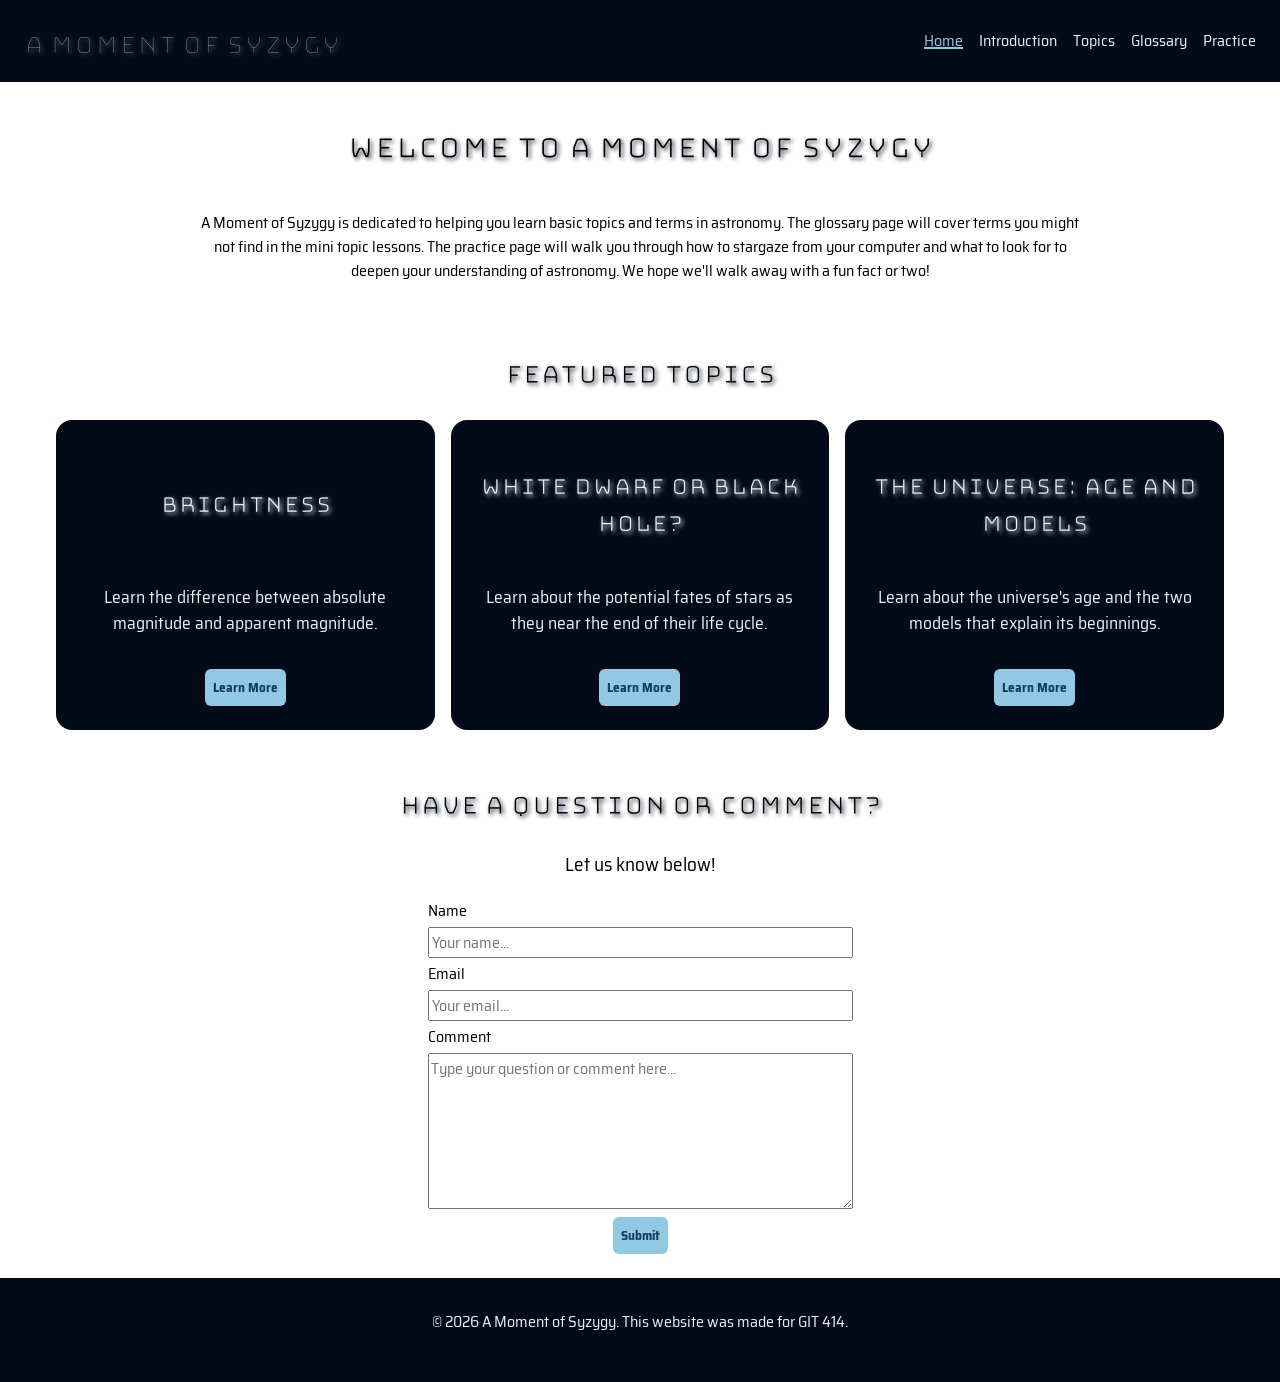
<file: index.html>
<html lang="en">
    <head>
        <title></title>

        <meta charset="UTF-8">
        <meta name="viewport" content="width=device-width, initial-scale=1.0">
        <meta name="description" content="">

        <link rel="stylesheet" href="styles.css">
    </head>

    <body>
        <header>
            <a href="#" class="nav-title">A Moment of Syzygy</a>
            <nav aria-label="Main navigation">
                <ul class="nav-list">
                    <li><a href="#" class="current-page">Home</a></li>
                    <li><a href="introduction.html">Introduction</a></li>
                    <li><a href="topics.html">Topics</a></li>
                    <li><a href="glossary.html">Glossary</a></li>
                    <li><a href="practice.html">Practice</a></li>
                </ul>
            </nav>
        </header>

        <main>
            <section class="container">
                <h1>Welcome to A Moment of Syzygy</h1>
                <p class="extra-margin">A Moment of Syzygy is dedicated to helping you learn basic topics
                and terms in astronomy. The glossary page will cover terms you might 
                not find in the mini topic lessons. The practice page will walk you 
                through how to stargaze from your computer and what to look for to 
                deepen your understanding of astronomy. We hope we'll walk away with 
                a fun fact or two!
                </p>
            </section>

            <section class="container">
                <h2>Featured Topics</h2>

                <div class="card-container">
                    <section class="featured-card">
                        <h3>Brightness</h3>
                        <p>Learn the difference between absolute magnitude and apparent magnitude.</p>
                        <a href="topics.html#brightness"><button class="button">Learn More</button></a>
                    </section>
                        
                    <section class="featured-card">
                        <h3>White Dwarf or Black Hole?</h3>
                        <p>Learn about the potential fates of stars as they near the end of their life cycle.</p>
                        <a href="topics.html#white-dwarf"><button class="button">Learn More</button></a>
                    </section>
                        
                    <section class="featured-card">
                        <h3>The Universe: Age and Models</h3>
                        <p>Learn about the universe's age and the two models that explain its beginnings.</p>
                        <a href="topics.html#universe"><button class="button">Learn More</button></a>
                    </section>
                </div>
            </section>

            <section class="container">
                <h2>Have a Question or Comment?</h2>
                <p class="larger-base-text">Let us know below!</p> 
                <form id="user-comment" class="comment-form">
                    <label for="name">Name</label>
                    <input type="text" id="name" name="name" placeholder="Your name..." class="form-field">

                    <label for="email">Email</label>
                    <input type="email" id="email" name="email" placeholder="Your email..." class="form-field">

                    <label for="comment">Comment</label>
                    <textarea id="comment" name="comment" rows="6" cols="50" placeholder="Type your question or comment here..." class="form-field"></textarea>
                </form>

                <button type="submit" form="user-comment" class="button submit">Submit</button>
            </section>
        </main>

        <footer>
            <p>&copy 2026 A Moment of Syzygy. This website was made for GIT 414.</p>
        </footer>
    </body>
</html>
</file>
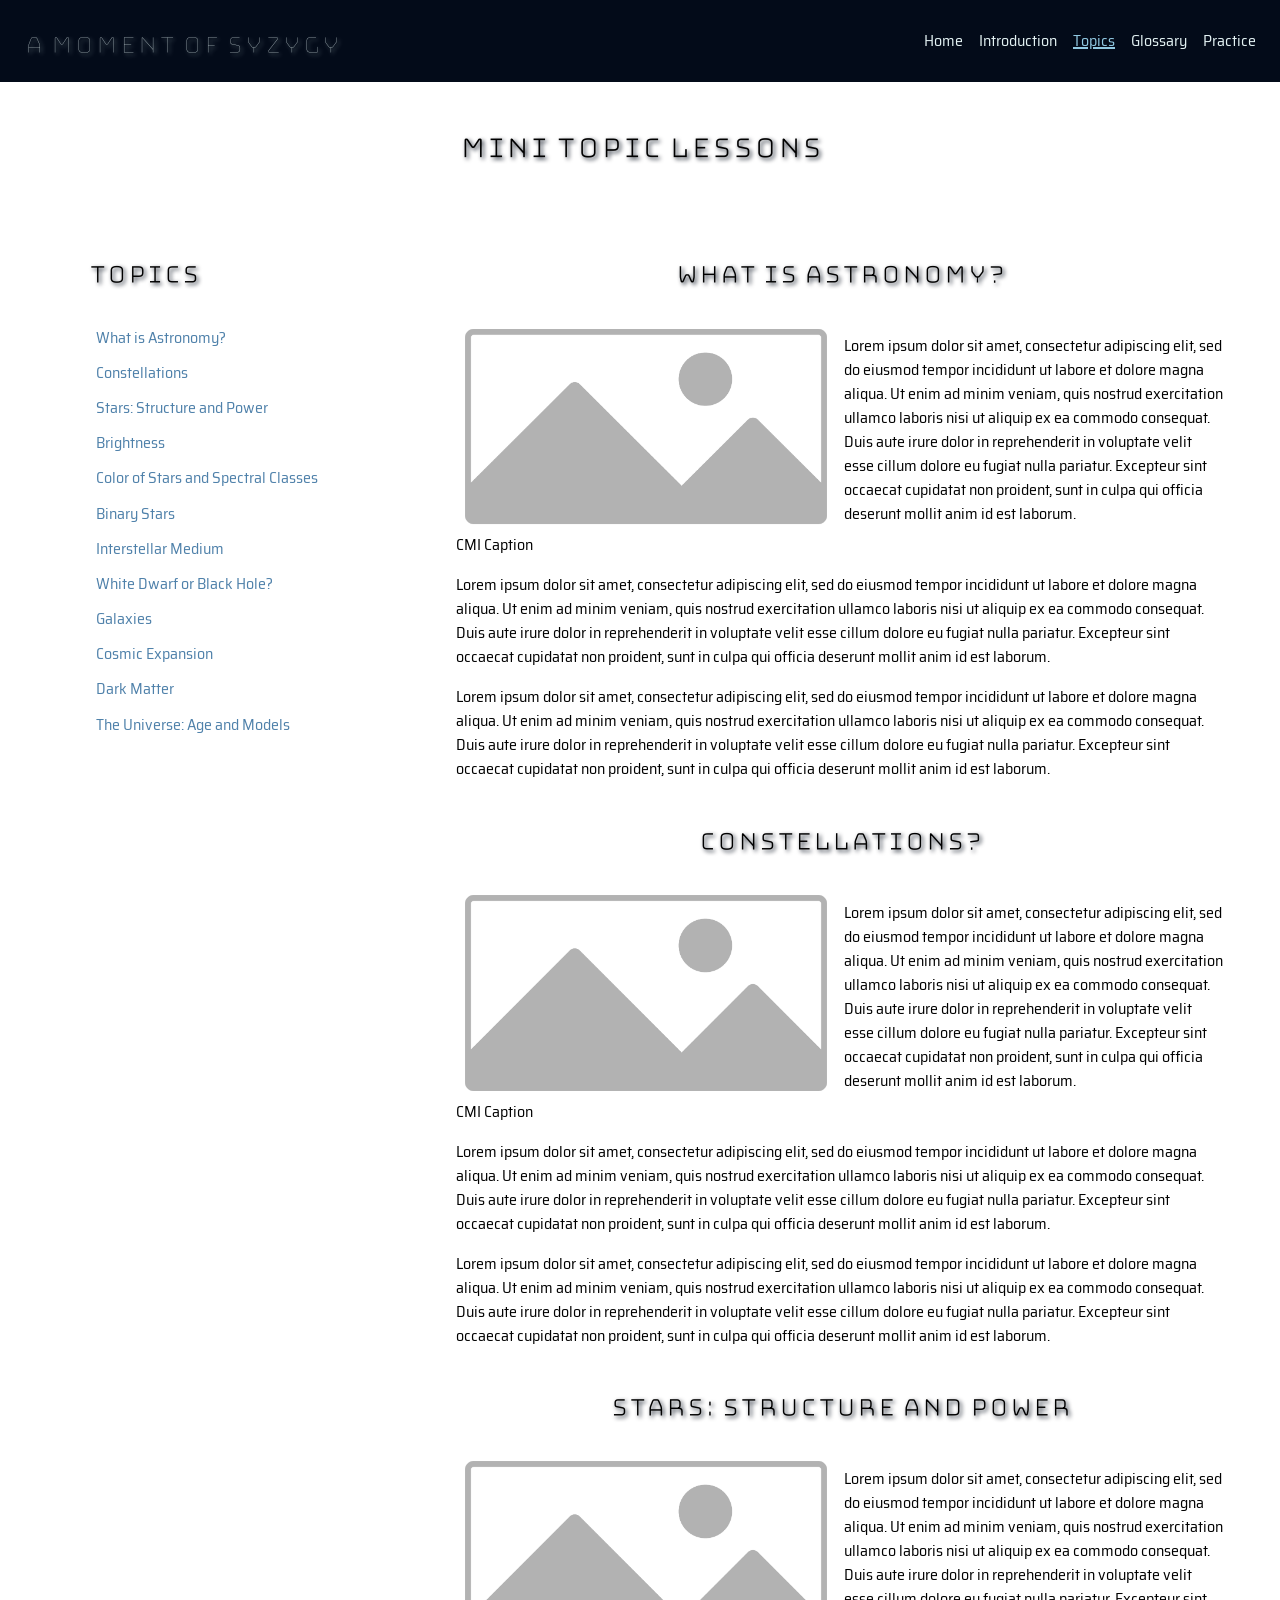
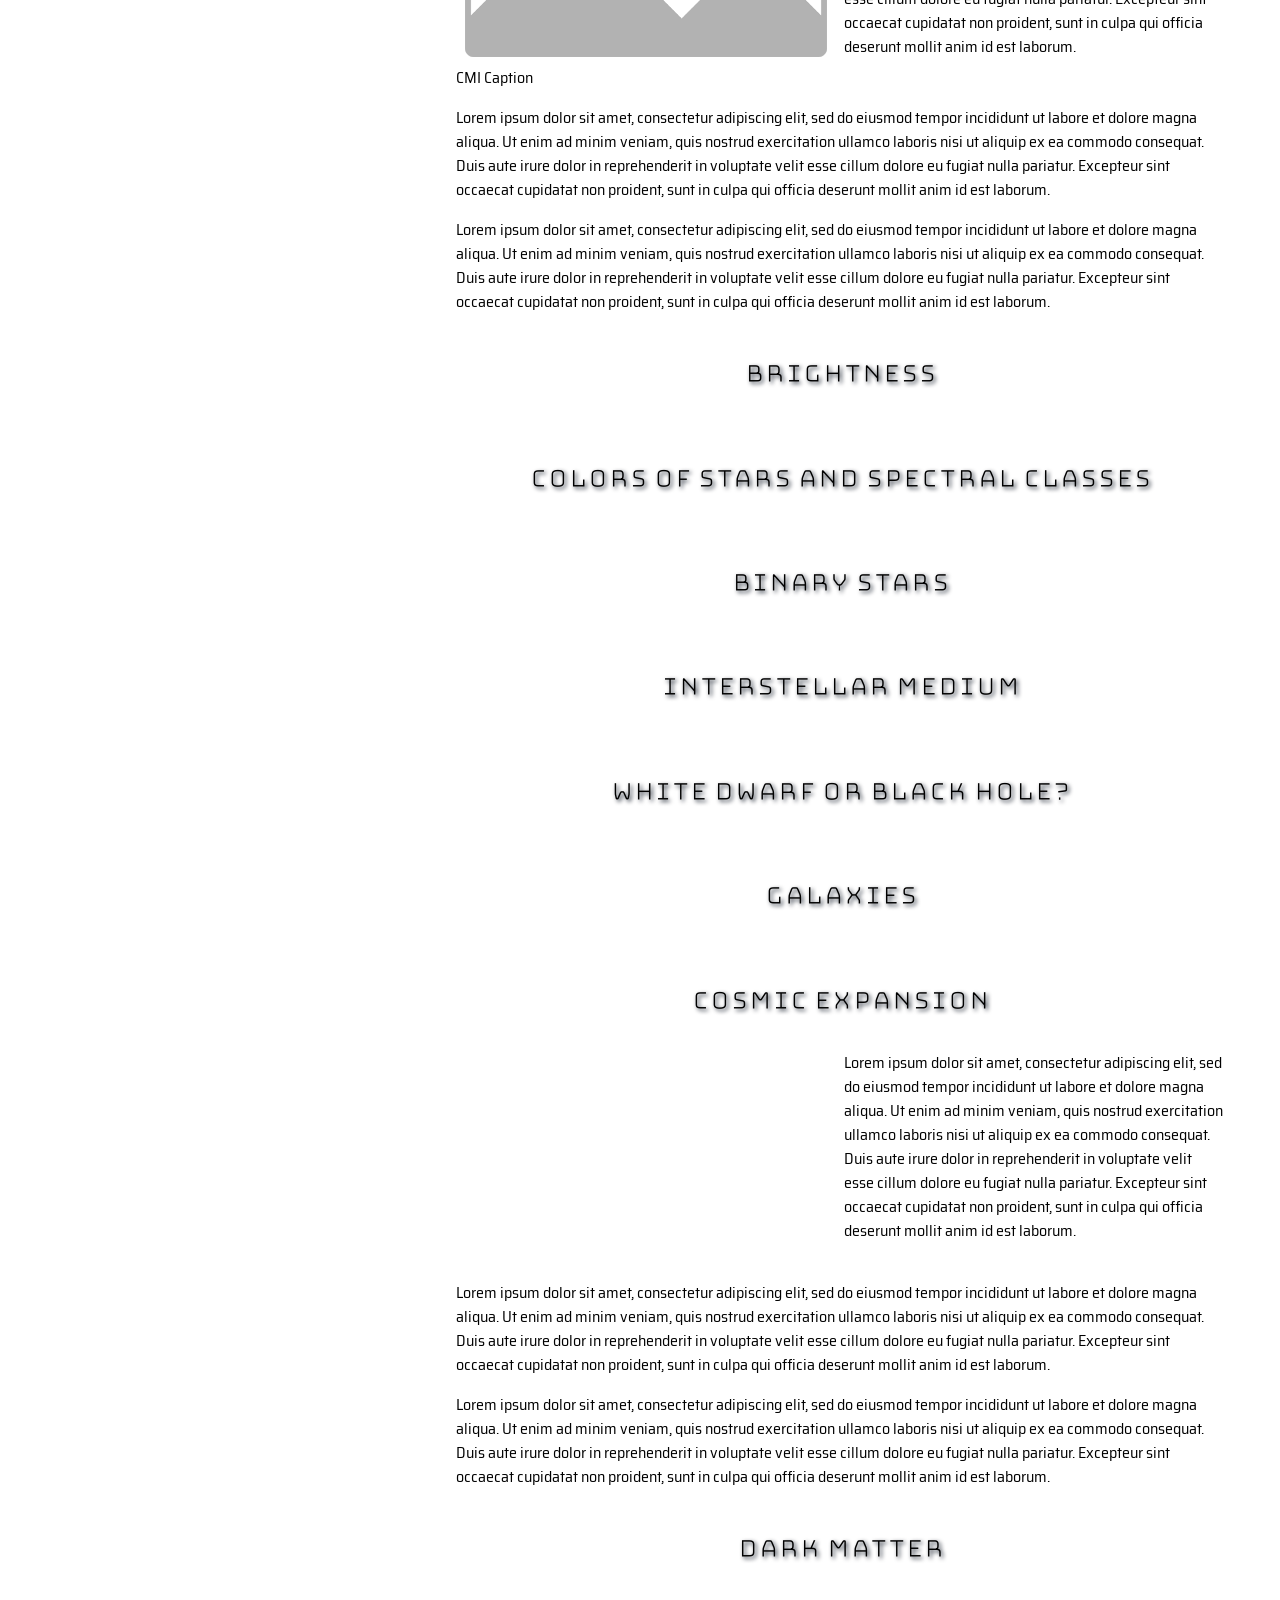
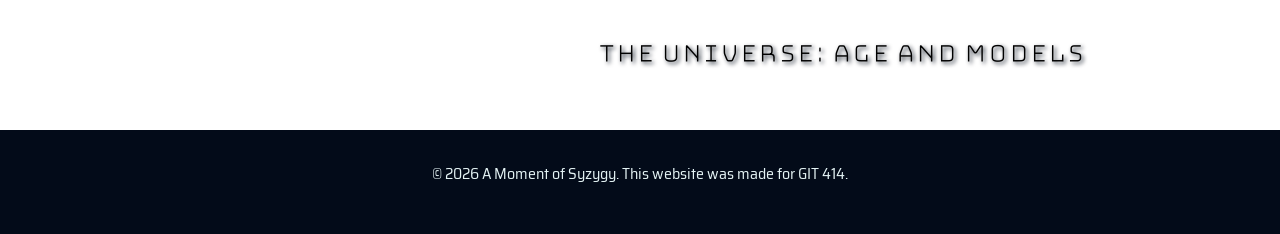
<file: topics.html>
<html lang="en">
    <head>
        <title></title>

        <meta charset="UTF-8">
        <meta name="viewport" content="width=device-width, initial-scale=1.0">
        <meta name="description" content="">

        <link rel="stylesheet" href="styles.css">
    </head>

    <body>
        <header>
            <a href="#" class="nav-title">A Moment of Syzygy</a>
            <nav aria-label="Main navigation">
                <ul class="nav-list">
                    <li><a href="index.html">Home</a></li>
                    <li><a href="introduction.html">Introduction</a></li>
                    <li><a href="topics.html" class="current-page">Topics</a></li>
                    <li><a href="glossary.html">Glossary</a></li>
                    <li><a href="practice.html">Practice</a></li>
                </ul>
            </nav>
        </header>

        <main>
            <section class="container">
                <h1>Mini Topic Lessons</h1>
            </section>

            <div class="main-grid container">
                <aside>
                    <section class="aside-nav text-left">
                    <h2>Topics</h2>
                    <ul class="aside-nav-list">
                        <li><a href="#what-is-astronomy">What is Astronomy?</a></li>
                        <li><a href="#constellations">Constellations</a></li>
                        <li><a href="#stars">Stars: Structure and Power</a></li>
                        <li><a href="#brightness">Brightness</a></li>
                        <li><a href="#colors-of-stars">Color of Stars and Spectral Classes</a></li>
                        <li><a href="#binary-stars">Binary Stars</a></li>
                        <li><a href="#interstellar-medium">Interstellar Medium</a></li>
                        <li><a href="#white-dwarf">White Dwarf or Black Hole?</a></li>
                        <li><a href="#galaxies">Galaxies</a></li>
                        <li><a href="#comsic-expansion">Cosmic Expansion</a></li>
                        <li><a href="#dark-matter">Dark Matter</a></li>
                        <li><a href="#universe">The Universe: Age and Models</a></li>
                    </ul>
                    </section>
                </aside>

                <div>
                    <section id="what-is-astronomy">
                        <h2>What is Astronomy?</h2>
                        <div class="media-object">
                            <div class="media-figure">
                                <img src="images/placeholder.jpeg" alt="simple placeholder">
                                <caption>CMI Caption</caption>
                            </div>
                            
                            <p class="text-left">
                                Lorem ipsum dolor sit amet, consectetur adipiscing elit, sed do eiusmod 
                                tempor incididunt ut labore et dolore magna aliqua. Ut enim ad minim 
                                veniam, quis nostrud exercitation ullamco laboris nisi ut aliquip ex ea 
                                commodo consequat. Duis aute irure dolor in reprehenderit in voluptate 
                                velit esse cillum dolore eu fugiat nulla pariatur. Excepteur sint 
                                occaecat cupidatat non proident, sunt in culpa qui officia deserunt 
                                mollit anim id est laborum.
                            </p>
                        </div>
                        <p class="text-left">
                            Lorem ipsum dolor sit amet, consectetur adipiscing elit, sed do eiusmod 
                            tempor incididunt ut labore et dolore magna aliqua. Ut enim ad minim 
                            veniam, quis nostrud exercitation ullamco laboris nisi ut aliquip ex ea 
                            commodo consequat. Duis aute irure dolor in reprehenderit in voluptate 
                            velit esse cillum dolore eu fugiat nulla pariatur. Excepteur sint 
                            occaecat cupidatat non proident, sunt in culpa qui officia deserunt 
                            mollit anim id est laborum.
                        </p>
                        <p class="text-left">
                            Lorem ipsum dolor sit amet, consectetur adipiscing elit, sed do eiusmod 
                            tempor incididunt ut labore et dolore magna aliqua. Ut enim ad minim 
                            veniam, quis nostrud exercitation ullamco laboris nisi ut aliquip ex ea 
                            commodo consequat. Duis aute irure dolor in reprehenderit in voluptate 
                            velit esse cillum dolore eu fugiat nulla pariatur. Excepteur sint 
                            occaecat cupidatat non proident, sunt in culpa qui officia deserunt 
                            mollit anim id est laborum.
                        </p>
                    </section>

                    <section id="constellations">
                        <h2>Constellations?</h2>
                        <div class="media-object">
                            <div class="media-figure">
                                <img src="images/placeholder.jpeg" alt="simple placeholder">
                                <caption>CMI Caption</caption>
                            </div>
                            
                            <p class="text-left">
                                Lorem ipsum dolor sit amet, consectetur adipiscing elit, sed do eiusmod 
                                tempor incididunt ut labore et dolore magna aliqua. Ut enim ad minim 
                                veniam, quis nostrud exercitation ullamco laboris nisi ut aliquip ex ea 
                                commodo consequat. Duis aute irure dolor in reprehenderit in voluptate 
                                velit esse cillum dolore eu fugiat nulla pariatur. Excepteur sint 
                                occaecat cupidatat non proident, sunt in culpa qui officia deserunt 
                                mollit anim id est laborum.
                            </p>
                        </div>
                        <p class="text-left">
                            Lorem ipsum dolor sit amet, consectetur adipiscing elit, sed do eiusmod 
                            tempor incididunt ut labore et dolore magna aliqua. Ut enim ad minim 
                            veniam, quis nostrud exercitation ullamco laboris nisi ut aliquip ex ea 
                            commodo consequat. Duis aute irure dolor in reprehenderit in voluptate 
                            velit esse cillum dolore eu fugiat nulla pariatur. Excepteur sint 
                            occaecat cupidatat non proident, sunt in culpa qui officia deserunt 
                            mollit anim id est laborum.
                        </p>
                        <p class="text-left">
                            Lorem ipsum dolor sit amet, consectetur adipiscing elit, sed do eiusmod 
                            tempor incididunt ut labore et dolore magna aliqua. Ut enim ad minim 
                            veniam, quis nostrud exercitation ullamco laboris nisi ut aliquip ex ea 
                            commodo consequat. Duis aute irure dolor in reprehenderit in voluptate 
                            velit esse cillum dolore eu fugiat nulla pariatur. Excepteur sint 
                            occaecat cupidatat non proident, sunt in culpa qui officia deserunt 
                            mollit anim id est laborum.
                        </p>
                    </section>

                    <section id="stars">
                        <h2>Stars: Structure and Power</h2>
                        <div class="media-object">
                            <div class="media-figure">
                                <img src="images/placeholder.jpeg" alt="simple placeholder">
                                <caption>CMI Caption</caption>
                            </div>
                            
                            <p class="text-left">
                                Lorem ipsum dolor sit amet, consectetur adipiscing elit, sed do eiusmod 
                                tempor incididunt ut labore et dolore magna aliqua. Ut enim ad minim 
                                veniam, quis nostrud exercitation ullamco laboris nisi ut aliquip ex ea 
                                commodo consequat. Duis aute irure dolor in reprehenderit in voluptate 
                                velit esse cillum dolore eu fugiat nulla pariatur. Excepteur sint 
                                occaecat cupidatat non proident, sunt in culpa qui officia deserunt 
                                mollit anim id est laborum.
                            </p>
                        </div>
                        <p class="text-left">
                            Lorem ipsum dolor sit amet, consectetur adipiscing elit, sed do eiusmod 
                            tempor incididunt ut labore et dolore magna aliqua. Ut enim ad minim 
                            veniam, quis nostrud exercitation ullamco laboris nisi ut aliquip ex ea 
                            commodo consequat. Duis aute irure dolor in reprehenderit in voluptate 
                            velit esse cillum dolore eu fugiat nulla pariatur. Excepteur sint 
                            occaecat cupidatat non proident, sunt in culpa qui officia deserunt 
                            mollit anim id est laborum.
                        </p>
                        <p class="text-left">
                            Lorem ipsum dolor sit amet, consectetur adipiscing elit, sed do eiusmod 
                            tempor incididunt ut labore et dolore magna aliqua. Ut enim ad minim 
                            veniam, quis nostrud exercitation ullamco laboris nisi ut aliquip ex ea 
                            commodo consequat. Duis aute irure dolor in reprehenderit in voluptate 
                            velit esse cillum dolore eu fugiat nulla pariatur. Excepteur sint 
                            occaecat cupidatat non proident, sunt in culpa qui officia deserunt 
                            mollit anim id est laborum.
                        </p>
                    </section>

                    <section id="brightness">
                        <h2>Brightness</h2>
                        <p></p>
                    </section>

                    <section id="colors-of-stars">
                        <h2>Colors of Stars and Spectral Classes</h2>
                        <p></p>
                    </section>

                    <section id="binary-stars">
                        <h2>Binary Stars</h2>
                        <p></p>
                    </section>

                    <section id="interstellar-medium">
                        <h2>Interstellar Medium</h2>
                        <p></p>
                    </section>

                    <section id="white-dwarf">
                        <h2>White Dwarf or Black Hole?</h2>
                        <p></p>
                    </section>

                    <section id="galaxies">
                        <h2>Galaxies</h2>
                        <p></p>
                    </section>

                    <section id="cosmic-expansion">
                        <h2>Cosmic Expansion</h2>
                        <div class="media-object">
                            <div class="media-figure">
                                 <iframe width="350" height="220" src="https://www.youtube.com/embed/G03N5_13Os0?si=Uq2q4BCq08Yg8FIZ" title="Hubble Constant: An Expanding Universe" frameborder="0" allow="accelerometer; autoplay; clipboard-write; encrypted-media; gyroscope; picture-in-picture; web-share" referrerpolicy="strict-origin-when-cross-origin" allowfullscreen></iframe>
                            </div>
                            
                            <p class="text-left">
                                Lorem ipsum dolor sit amet, consectetur adipiscing elit, sed do eiusmod 
                                tempor incididunt ut labore et dolore magna aliqua. Ut enim ad minim 
                                veniam, quis nostrud exercitation ullamco laboris nisi ut aliquip ex ea 
                                commodo consequat. Duis aute irure dolor in reprehenderit in voluptate 
                                velit esse cillum dolore eu fugiat nulla pariatur. Excepteur sint 
                                occaecat cupidatat non proident, sunt in culpa qui officia deserunt 
                                mollit anim id est laborum.
                            </p>
                        </div>
                        <p class="text-left">
                            Lorem ipsum dolor sit amet, consectetur adipiscing elit, sed do eiusmod 
                            tempor incididunt ut labore et dolore magna aliqua. Ut enim ad minim 
                            veniam, quis nostrud exercitation ullamco laboris nisi ut aliquip ex ea 
                            commodo consequat. Duis aute irure dolor in reprehenderit in voluptate 
                            velit esse cillum dolore eu fugiat nulla pariatur. Excepteur sint 
                            occaecat cupidatat non proident, sunt in culpa qui officia deserunt 
                            mollit anim id est laborum.
                        </p>
                        <p class="text-left">
                            Lorem ipsum dolor sit amet, consectetur adipiscing elit, sed do eiusmod 
                            tempor incididunt ut labore et dolore magna aliqua. Ut enim ad minim 
                            veniam, quis nostrud exercitation ullamco laboris nisi ut aliquip ex ea 
                            commodo consequat. Duis aute irure dolor in reprehenderit in voluptate 
                            velit esse cillum dolore eu fugiat nulla pariatur. Excepteur sint 
                            occaecat cupidatat non proident, sunt in culpa qui officia deserunt 
                            mollit anim id est laborum.
                        </p>
                    </section>

                    <section id="dark-matter">
                        <h2>Dark Matter</h2>
                        <p></p>
                    </section>

                    <section id="universe">
                        <h2>The Universe: Age and Models</h2>
                        <p></p>
                    </section>
                </div>
            </div>
        </main>

        <footer>
            <p>&copy 2026 A Moment of Syzygy. This website was made for GIT 414.</p>
        </footer>
    </body>
</html>
</file>
<file: styles.css>
@import url('https://fonts.googleapis.com/css2?family=Bungee+Hairline&family=Saira+Semi+Condensed:wght@100;200;300;400;500;600;700;800;900&display=swap');

@layer reset, base, layout, components, utilities, state, overrides;

@layer reset {
  *,
  *::before,
  *::after {
    box-sizing: border-box;
  }

  body {
    margin: 0;
  }
}

@layer base {
  :root {
    /* Add design tokens here. */

    /* COLORS */
    --frost-blue: #e4f3f4;
    --icy-blue: #91c9e2;
    --medium-blue: #4f81aa;
    --dark-blue: #143d5b;
    --midnight: #030b19;
    --warning: #880808;

    /* TYPE */
    --heading-font: "Bungee Hairline", Lucida, Monospace;
    --body-font: "Saira Semi Condensed", Verdana, sans-serif;
    --font-weight-bold: 700;
    --font-size-base: 1rem;
    --font-size-title: 2rem;
    --font-size-heading: 1.75rem;
    --font-size-subheading: 1.25rem;


    /* SPACING */

    --spacing-sm: 0.5rem;
    --spacing-md: 1rem;
    --spacing-lg: 2rem;
    --spacing-x-lg: 3rem;

    /* SHAPE */

    --dark-bg-shadow: 2px 2px 4px var(--frost-blue);
    --light-bg-shadow: 2px 2px 4px var(--midnight);
    --border-radius: 16px;
    --button-radius: 6px;

    /* FOCUS */
    --focus-color: #91c9e2;
    --focus-width: 3px;
    --focus-offset: 2px;

    /* COMPONENT-SPECIFIC */
    --aside-nav-height: 2.2rem;
  }

  body {
    font-family: Verdana, Helvetica, sans-serif;
    line-height: 1.5;
  }

  img,
  svg {
    max-inline-size: 100%;
  }

  main {
    
    margin-inline: auto;
    margin-block: auto;
  }

  h1, h2, h3 {
    font-family: var(--heading-font);
    animation: slide 1s;
    text-shadow: var(--light-bg-shadow);
  }

  p {
    font-family: var(--body-font);
    font-size: var(--font-size-base);
    max-inline-size: 100ch;
    margin-inline: auto;
    margin-block: auto;
    padding-block-end: var(--spacing-md);
  }

  h1 {
    font-size: var(--font-size-title);
  }

  h2 {
    font-size: var(--font-size-heading);
  }

  h3 {
    font-size: var(--font-size-subheading);
  }

  footer {
    background-color: var(--midnight);
    color: var(--frost-blue);
    padding-block: clamp(var(--spacing-sm), 3vw, var(--spacing-lg));
    text-align: center;
  }

  header {
    display: flex;
    justify-content: space-between;
    padding-inline: 1.5rem;
    padding-block: 1rem;
    background-color: var(--midnight);
    color: var(--frost-blue);
  }

  nav {
    display: flex;
  }
}

@layer layout {
  /* Add page-level layout and composition classes here. */

  .card-container {
    display: grid;
    grid-template-columns: repeat(auto-fit, minmax(250px, 1fr));
    grid-gap: var(--spacing-md);
    container-type: inline-size;
    container-name: card;
  }

  .container {
    display: flex;
    flex-direction: column;
    max-inline-size: 1200px;
    margin-inline: auto;
    padding: clamp(var(--spacing-sm), 3vw, var(--spacing-md));
    text-align: center;
  }

  .main-grid {
    max-inline-size: 1200px;
    display: grid;
    grid-template-columns: 1fr 2fr;
    grid-gap: var(--spacing-md);
    margin-inline: auto;
    margin-block: auto;
  }
}

@layer components {
  /* Add reusable components such as buttons, cards, callouts, and forms here. */

  .nav-list {
    display: flex;
    list-style: none;
    gap: var(--spacing-md);
    font-family: var(--body-font);
    padding: 0;
    margin: 0;
    align-items: center;
  }

  .nav-list a {
    text-decoration: none;
    color: var(--frost-blue)
  }

  .nav-title {
    text-decoration: none;
    color: var(--frost-blue);
    font-size: var(--font-size-heading);
    font-family: var(--heading-font);
    margin-block-start: var(--spacing-sm);
    animation: slide 1s;
    text-shadow: var(--dark-bg-shadow);
  }

  .button {
    background-color: var(--icy-blue);
    color: var(--dark-blue);
    padding-inline: var(--spacing-sm);
    padding-block: var(--spacing-sm);
    border: none;
    font-family: var(--body-font);
    font-weight: var(--font-weight-bold);
    border-radius: var(--button-radius);
  }

  .featured-card {
    inline-size: 100%;
    block-size: 100%;
    display: grid;
    grid-template-rows: subgrid;
    grid-row: span 3;
    flex-direction: column;
    justify-content: center;
    align-items: center;
    text-align: center;
    margin-inline: auto;
    margin-block: auto;
    padding: clamp(var(--spacing-sm), 3vw, var(--spacing-lg));
    background-color: var(--midnight);
    color: var(--frost-blue);
    border-radius: var(--border-radius);
  }

  .featured-card h3 {
    font-size: 1.5rem;
    text-shadow: var(--dark-bg-shadow);
  }


  @container card (min-width: 782px) {
    /* changes at wide width when there are three cards in a single row */
    .featured-card {
        padding-inline: 1.5rem;
        padding-block: 1.5rem;
    }
    .featured-card h3 {
        font-size: 1.55rem;
    }

    .featured-card p {
        font-size: 1.1rem;
    }
  }

  .comment-form {
    display: flex;
    flex-direction: column;
    max-inline-size: 60%;
    margin-inline: auto;
    margin-block: auto;
    text-align: left;
    line-height: var(--spacing-lg);
    font-family: var(--body-font);
  }

  .form-field {
    font-size: var(--font-size-base);
    font-family: var(--body-font);
  }

  .submit {
    max-inline-size: 15%;
    margin-inline: auto;
    margin-block: var(--spacing-sm);
  }

  .aside-nav {
    position: sticky;
    top: var(--spacing-md);
    align-self: start;
  }

  .aside-nav h2 {
    margin-inline-start: var(--spacing-lg);
  }

  .aside-nav-list {
    list-style: none;
    line-height: var(--aside-nav-height);
  }

  .aside-nav-list a{
    text-decoration: none;
    color: var(--medium-blue);
    font-family: var(--body-font);
  }

  .media-object {
    display: grid;
    grid-template-columns: repeat(auto-fit, minmax(250px, 1fr));
    gap: var(--spacing-sm);
    margin-block-end: var(--spacing-md);
  }

  .media-figure img {
    display: block;
    border-radius: var(--border-radius);
  }

  .media-figure {
    font-size: var(--font-size-base);
    font-family: var(--body-font);
    text-align: left;
  }
}

@layer utilities {
  .visually-hidden {
    position: absolute;
    inline-size: 1px;
    block-size: 1px;
    overflow: hidden;
    clip: rect(0 0 0 0);
    white-space: nowrap;
    clip-path: inset(50%);
  }

  .text-left {
    text-align: left;
  }

  .extra-margin {
    margin-block-start: 12px;
  }  

  .larger-base-text {
    font-size: 1.2rem; /* base font size makes the text feel like it gets lost, make it slightly larger to bring attention and clarity to the form "call-to-action". */
  }
}

@layer state {

  .current-page {
    text-decoration: underline 2px;
    color: var(--icy-blue);
  }


  button:focus-visible {
    outline: var(--focus-width) solid var(--focus-color);
  }

  button:hover {
    cursor: pointer;
    background-color: var(--frost-blue);
    box-shadow: var(--dark-bg-shadow);
  }

  .nav-list a:hover {
    color: var(--icy-blue);
    text-decoration: underline;
  }

  .form-field:invalid {
    border: 2px solid var(--warning);
    border-radius: 4px;
  }
}

@layer overrides {
  /* Keep this layer small. Use it only for intentional exceptions. */
}

@media print {
  /* Add print improvements here. */

  /* For topics, glossary, and practice pages */
  nav, footer, button, aside {
    display: none !important;
  }

  .nav-title {
    color: var(--midnight);
  }

  .container, body, main {
    font-size: 12pt;
    orphans: 3;
    background: transparent !important;
    inline-size: 100% !important;
  }

  .main-grid {
    display: flex;
  }

  img {
    max-inline-size: 100% !important;
    page-break-inside: avoid;
    break-inside: avoid;
  }

  h1, h2, h3 {
    page-break-after: avoid;
    break-after: avoid;
  }
}

@media (max-width: 900px) {
  .main-grid {
    grid-template-columns: 1fr;
  }

  .aside-nav-list {
    display: grid;
    grid-template-columns: 1fr 1fr;
    gap: var(--spacing-sm);
  }
}

@supports not (container-type: inline-size) {
  @media (min-width: 888px) {
    /* Fallback for container query */
    .featured-card {
        padding-inline: 1.5rem;
        padding-block: 1.5rem;
    }
    .featured-card h3 {
        font-size: var(--font-size-heading);
    }
  }
}

@media (max-width: 700px) {
    header {
        display: block;
        padding-block-end: 1.5rem;
    }

    .media-object {
        flex-direction: column;
    }

    .aside-nav-list {
        font-size: 12px;
        font-weight: var(--font-weight-bold);
    }

    .comment-form {
        max-inline-size: 70%;
    }
}

@media (prefers-reduced-motion: reduce) {
  *,
  *::before,
  *::after {
    animation-duration: 0.01ms; 
    scroll-behavior: auto;
  }
}

@keyframes slide {
  from{
    transform: translateY(-50%);
    opacity: 0;
  }

  to{
    transform: translateY(0);
    opacity: 1;
  }
}
</file>
